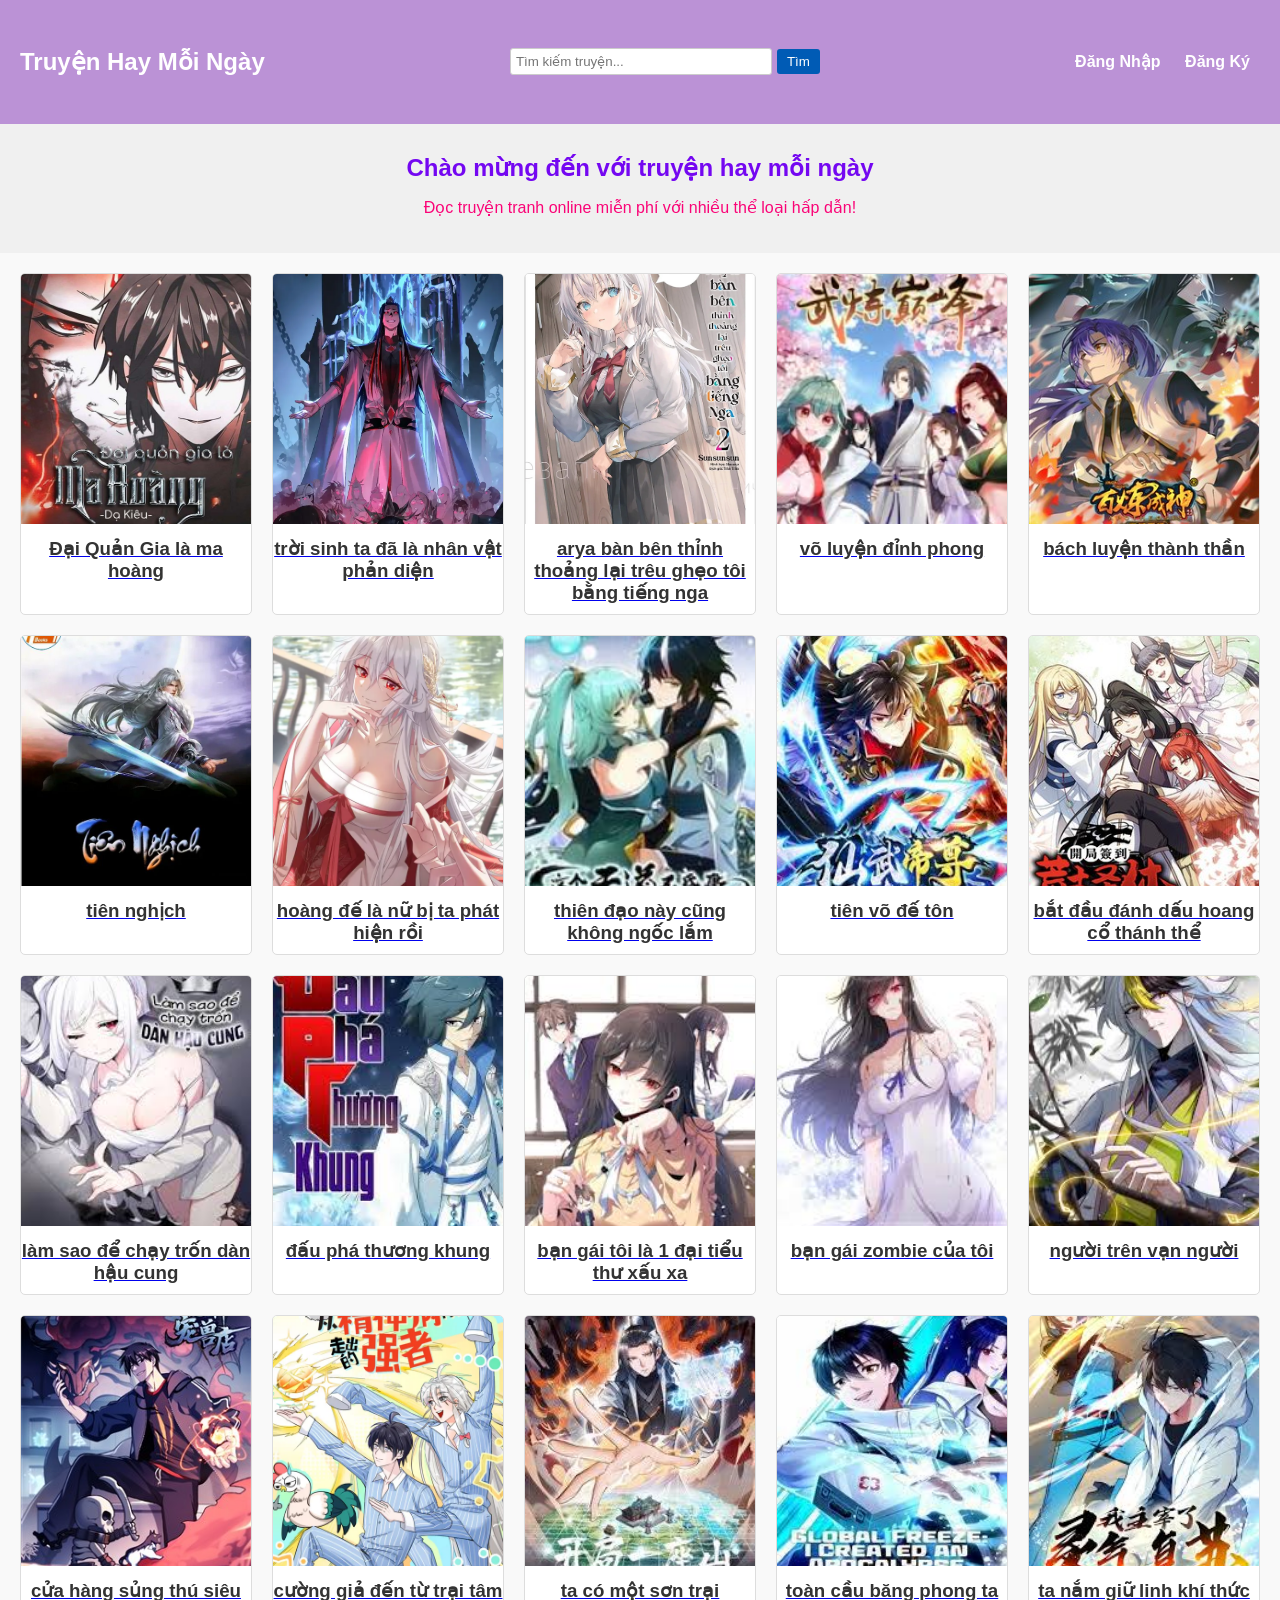
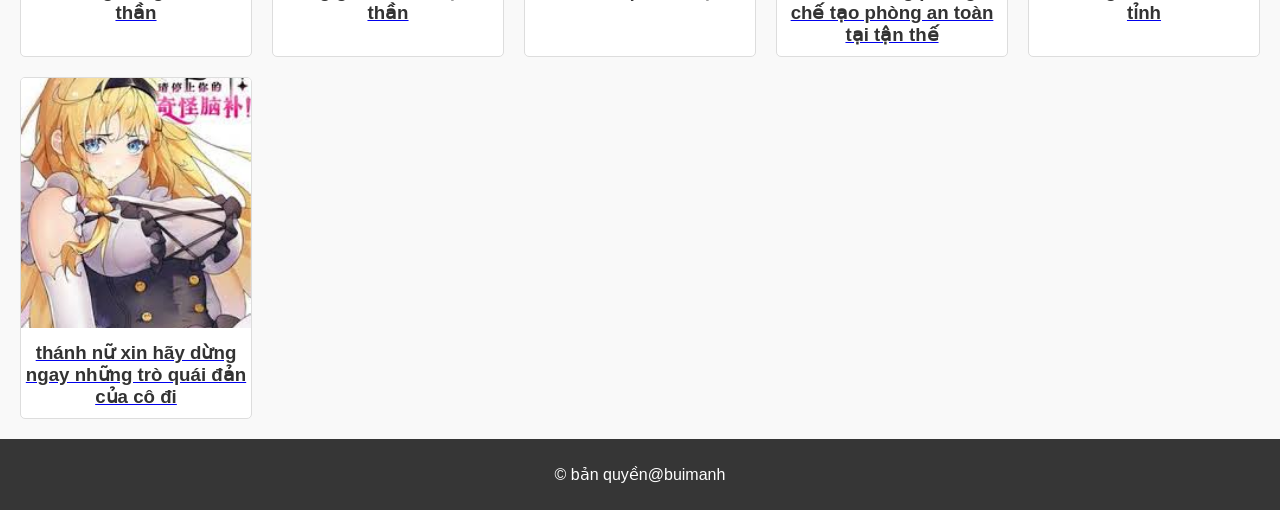
<file: index.html>
<!DOCTYPE html>
<html lang="vi">

<head>
    <meta charset="UTF-8">
    <meta name="viewport" content="width=device-width, initial-scale=1.0">
    <title>Truyen Hay Moi ngayngay - Trang Chủ</title>
    <style>
        body {
            font-family: Arial, sans-serif;
            margin: 0;
            padding: 0;
            background-color: #f9f9f9;
        }
        /* Header */
        
        header {
            background: #bb92d6;
            color: white;
            padding: 10px 20px;
        }
        
        nav {
            display: flex;
            justify-content: space-between;
            align-items: center;
        }
        
        nav a {
            color: white;
            text-decoration: none;
            margin: 0 10px;
            font-weight: bold;
        }
        
        nav a:hover {
            text-decoration: underline;
        }
        /* Search Bar */
        
        .search-bar {
            display: flex;
            align-items: center;
            gap: 5px;
        }
        
        .search-bar input {
            padding: 5px;
            width: 250px;
            border-radius: 3px;
            border: 1px solid #ccc;
        }
        
        .search-bar button {
            padding: 5px 10px;
            background: #005bb5;
            color: white;
            border: none;
            cursor: pointer;
            border-radius: 3px;
        }
        
        .search-bar button:hover {
            background: #004494;
        }
        /* Banner */
        
        .banner {
            text-align: center;
            padding: 20px;
            background: #f0f0f0;
            margin-bottom: 20px;
        }
        
        .banner h2 {
            margin: 10px 0;
            color: #7407f1;
        }
        
        .banner p {
            color: #fa0477;
        }
        /* Grid Layout */
        
        .grid {
            display: grid;
            grid-template-columns: repeat(auto-fit, minmax(200px, 1fr));
            gap: 20px;
            padding: 0 20px;
        }
        
        .grid-item {
            background: white;
            border: 1px solid #ddd;
            border-radius: 5px;
            overflow: hidden;
            text-align: center;
            transition: transform 0.3s ease-in-out;
        }
        
        .grid-item img {
            width: 100%;
            height: 250px;
            object-fit: cover;
        }
        
        .grid-item h3 {
            margin: 10px 0;
            color: #333;
        }
        
        .grid-item:hover {
            transform: translateY(-5px);
            box-shadow: 0 5px 15px rgba(0, 0, 0, 0.2);
        }
        /* Footer */
        
        footer {
            background: #363636;
            color: white;
            text-align: center;
            padding: 10px 0;
            margin-top: 20px;
        }
    </style>
</head>

<body>
    <!-- Header -->
    <header>
        <nav>
            <div class="logo">
                <a href="index.html">
                    <h1>Truyện Hay Mỗi Ngày</h1>
                </a>
            </div>
            <div class="search-bar">
                <input type="text" placeholder="Tìm kiếm truyện...">
                <button>Tìm</button>
            </div>
            <div>
                <a href="login.html">Đăng Nhập</a>
                <a href="register.html">Đăng Ký</a>
            </div>
        </nav>
    </header>

    <!-- Banner -->
    <section class="banner">
        <h2>Chào mừng đến với truyện hay mỗi ngày</h2>
        <p>Đọc truyện tranh online miễn phí với nhiều thể loại hấp dẫn!</p>
    </section>

    <!-- Grid Truyện -->

    <section class="grid">
        <!-- Truyện 1 -->
        <div class="grid-item">
            <a href="story.html">
                <img src="mahoang.png" alt="Truyện 1">
                <h3>Đại Quản Gia là ma hoàng </h3>
            </a>
        </div>
        <!-- Truyện 2 -->
        <div class="grid-item">
            <a href="story.html">
                <img src="phandien.png" alt="trời sinh ta đã là nhân vật phản diện">
                <h3>trời sinh ta đã là nhân vật phản diện</h3>
            </a>
        </div>

        <!-- Truyện 3 -->
        <div class="grid-item">
            <a href="story.html">
                <img src="arya.png" alt="arya bàn bên thỉnh thoảng lại trêu ghẹo tôi bằng tiếng nga">
                <h3>arya bàn bên thỉnh thoảng lại trêu ghẹo tôi bằng tiếng nga</h3>
            </a>
        </div>

        <!-- Truyện 4 -->
        <div class="grid-item">
            <a href="story.html">
                <img src="voluyendp.png" alt="võ luyện đỉnh phong">
                <h3>võ luyện đỉnh phong</h3>
            </a>
        </div>
        <div class="grid-item">
            <a href="story.html">
                <img src="bachluyentt.png" alt="bách luyện thành thần">
                <h3>bách luyện thành thần</h3>
            </a>
        </div>
        <div class="grid-item">
            <a href="story.html">
                <img src="tiennghich.png" alt="tiên nghịch">
                <h3>tiên nghịch</h3>
            </a>
        </div>
        <div class="grid-item">
            <a href="story.html">
                <img src="hoangde.png" alt="hoàng đế là nữ bị ta phát hiện rồi">
                <h3>hoàng đế là nữ bị ta phát hiện rồi</h3>
            </a>
        </div>
        <div class="grid-item">
            <a href="story.html">
                <img src="thiendao.png" alt="thiên đạo này cũng không ngốc lắm">
                <h3>thiên đạo này cũng không ngốc lắm</h3>
            </a>
        </div>
        <div class="grid-item">
            <a href="story.html">
                <img src="tienvodt.png" alt="tiên võ đế tôn">
                <h3>tiên võ đế tôn</h3>
            </a>
        </div>
        <div class="grid-item">
            <a href="story.html">
                <img src="thanhthe.png" alt="bắt đầu đánh dấu hoang cổ thánh thể">
                <h3>bắt đầu đánh dấu hoang cổ thánh thể</h3>
            </a>
        </div>
        <div class="grid-item">
            <a href="story.html">
                <img src="haucung.png" alt="làm sao để chạy trốn dàn hậu cung">
                <h3>làm sao để chạy trốn dàn hậu cung</h3>
            </a>
        </div>
        <div class="grid-item">
            <a href="story.html">
                <img src="daupha.png" alt="đấu phá thương khung">
                <h3>đấu phá thương khung</h3>
            </a>
        </div>
        <div class="grid-item">
            <a href="story.html">
                <img src="tieuthu.png" alt="bạn gái tôi là 1 đại tiểu thư xấu xa">
                <h3>bạn gái tôi là 1 đại tiểu thư xấu xa</h3>
            </a>
        </div>
        <div class="grid-item">
            <a href="story.html">
                <img src="bangaiz.png" alt="bạn gái zombie của tôi">
                <h3>bạn gái zombie của tôi</h3>
            </a>
        </div>
        <div class="grid-item">
            <a href="story.html">
                <img src="vannguoi.png" alt="người trên vạn người">
                <h3>người trên vạn người</h3>
            </a>
        </div>
        <div class="grid-item">
            <a href="story.html">
                <img src="cuahang.png" alt="cửa hàng sủng thú siêu thần">
                <h3>cửa hàng sủng thú siêu thần</h3>
            </a>
        </div>
        <div class="grid-item">
            <a href="story.html">
                <img src="cuonggia.png" alt="cường giả đến từ trại tâm thần">
                <h3>cường giả đến từ trại tâm thần</h3>
            </a>
        </div>
        <div class="grid-item">
            <a href="story.html">
                <img src="sontrai.png" alt="ta có một sơn trại">
                <h3>ta có một sơn trại</h3>
            </a>
        </div>
        <div class="grid-item">
            <a href="story.html">
                <img src="toancaub.png" alt="toàn cầu băng phong ta chế tạo phòng an toàn tại tận thế">
                <h3>toàn cầu băng phong ta chế tạo phòng an toàn tại tận thế</h3>
            </a>
        </div>
        <div class="grid-item">
            <a href="story.html">
                <img src="linhkhi.png" alt="ta nắm giữ linh khí thức tỉnh">
                <h3>ta nắm giữ linh khí thức tỉnh</h3>
            </a>
        </div>
        <div class="grid-item">
            <a href="story.html">
                <img src="thanhnu.png" alt="thánh nữ xin hãy dừng ngay những trò quái đản của cô đi">
                <h3>thánh nữ xin hãy dừng ngay những trò quái đản của cô đi</h3>
            </a>
        </div>

    </section>
    <footer>
        <p>&copy; bản quyền@buimanh</p>
    </footer>
</body>

</html>
</file>
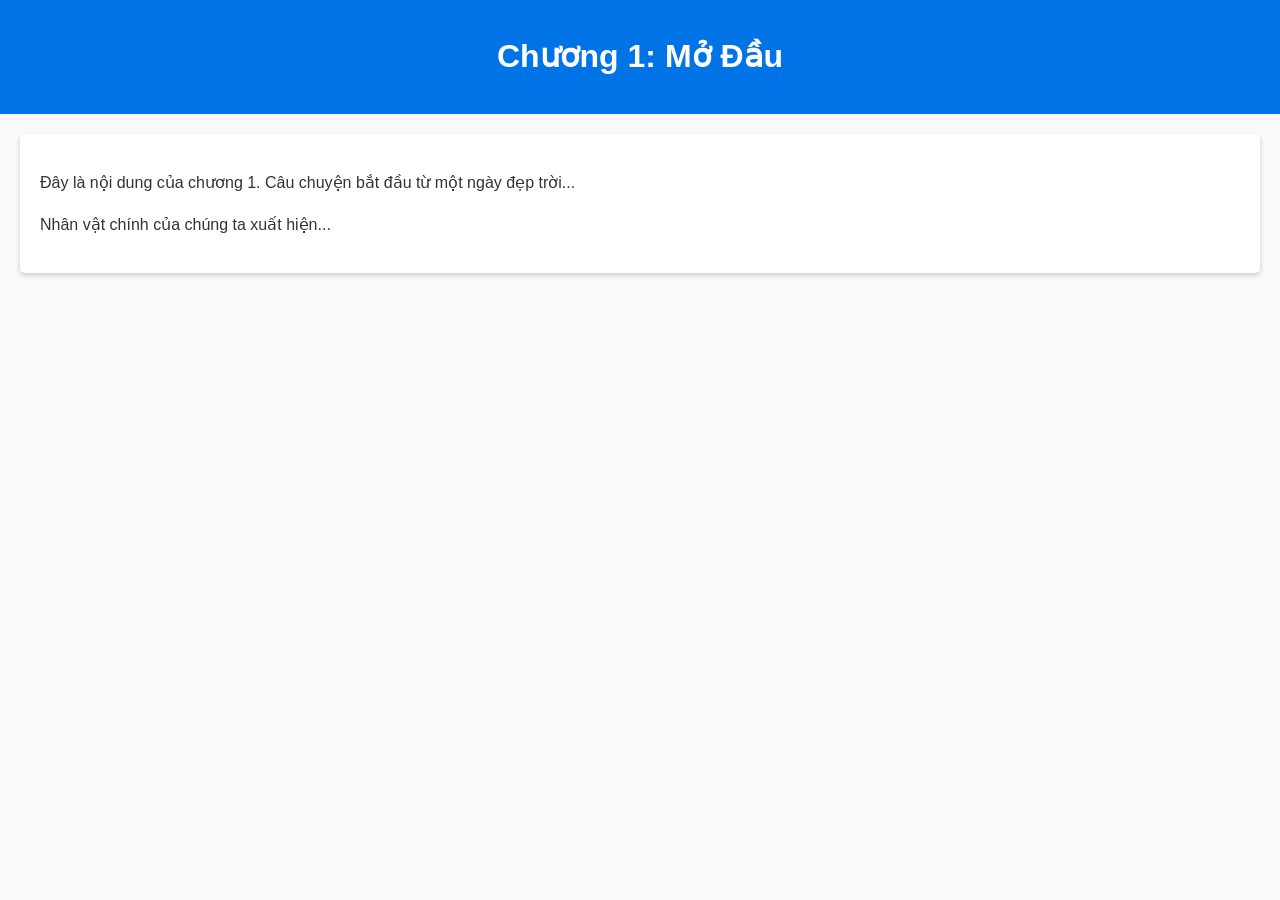
<file: chapter1.html>
<!DOCTYPE html>
<html lang="vi">

<head>
    <meta charset="UTF-8">
    <meta name="viewport" content="width=device-width, initial-scale=1.0">
    <title>Chương 1: Mở Đầu</title>
    <style>
        body {
            font-family: Arial, sans-serif;
            margin: 0;
            padding: 0;
            line-height: 1.6;
            background: #f9f9f9;
            color: #333;
        }
        
        header {
            background: #0073e6;
            color: white;
            padding: 10px;
            text-align: center;
        }
        
        .container {
            padding: 20px;
        }
        
        .chapter-content {
            background: #fff;
            padding: 20px;
            border-radius: 5px;
            box-shadow: 0 2px 5px rgba(0, 0, 0, 0.2);
        }
    </style>
</head>

<body>
    <header>
        <h1>Chương 1: Mở Đầu</h1>
    </header>
    <div class="container">
        <div class="chapter-content">
            <p>Đây là nội dung của chương 1. Câu chuyện bắt đầu từ một ngày đẹp trời...</p>
            <p>Nhân vật chính của chúng ta xuất hiện...</p>
        </div>
    </div>
</body>

</html>
</file>
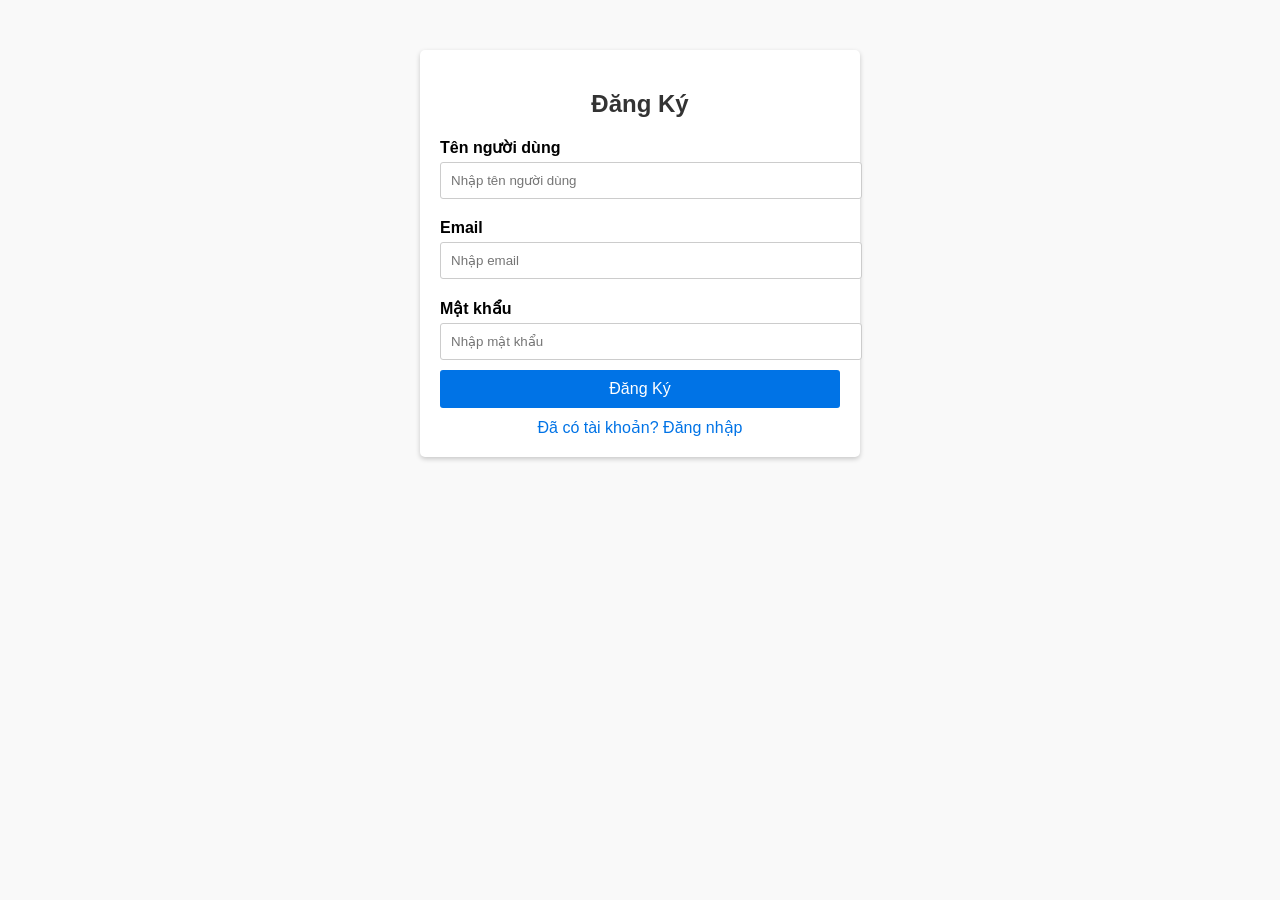
<file: register.html>
<!DOCTYPE html>
<html lang="vi">

<head>
    <meta charset="UTF-8">
    <meta name="viewport" content="width=device-width, initial-scale=1.0">
    <title>Đăng Ký Tài Khoản</title>
    <style>
        body {
            font-family: Arial, sans-serif;
            margin: 0;
            padding: 0;
            background: #f9f9f9;
        }
        
        .container {
            width: 100%;
            max-width: 400px;
            margin: 50px auto;
            background: #fff;
            padding: 20px;
            border-radius: 5px;
            box-shadow: 0 2px 5px rgba(0, 0, 0, 0.2);
        }
        
        h2 {
            text-align: center;
            color: #333;
        }
        
        label {
            display: block;
            margin: 10px 0 5px;
            font-weight: bold;
        }
        
        input {
            width: 100%;
            padding: 10px;
            margin-bottom: 10px;
            border: 1px solid #ccc;
            border-radius: 3px;
        }
        
        button {
            width: 100%;
            padding: 10px;
            background: #0073e6;
            color: white;
            border: none;
            border-radius: 3px;
            cursor: pointer;
            font-size: 16px;
        }
        
        button:hover {
            background: #005bb5;
        }
        
        a {
            display: block;
            text-align: center;
            margin-top: 10px;
            color: #0073e6;
            text-decoration: none;
        }
        
        a:hover {
            text-decoration: underline;
        }
    </style>
</head>

<body>
    <div class="container">
        <h2>Đăng Ký</h2>
        <form action="register.php" method="POST">
            <label for="username">Tên người dùng</label>
            <input type="text" id="username" name="username" placeholder="Nhập tên người dùng" required>

            <label for="email">Email</label>
            <input type="email" id="email" name="email" placeholder="Nhập email" required>

            <label for="password">Mật khẩu</label>
            <input type="password" id="password" name="password" placeholder="Nhập mật khẩu" required>

            <button type="submit">Đăng Ký</button>
        </form>
        <a href="login.html">Đã có tài khoản? Đăng nhập</a>
    </div>
</body>

</html>
</file>
